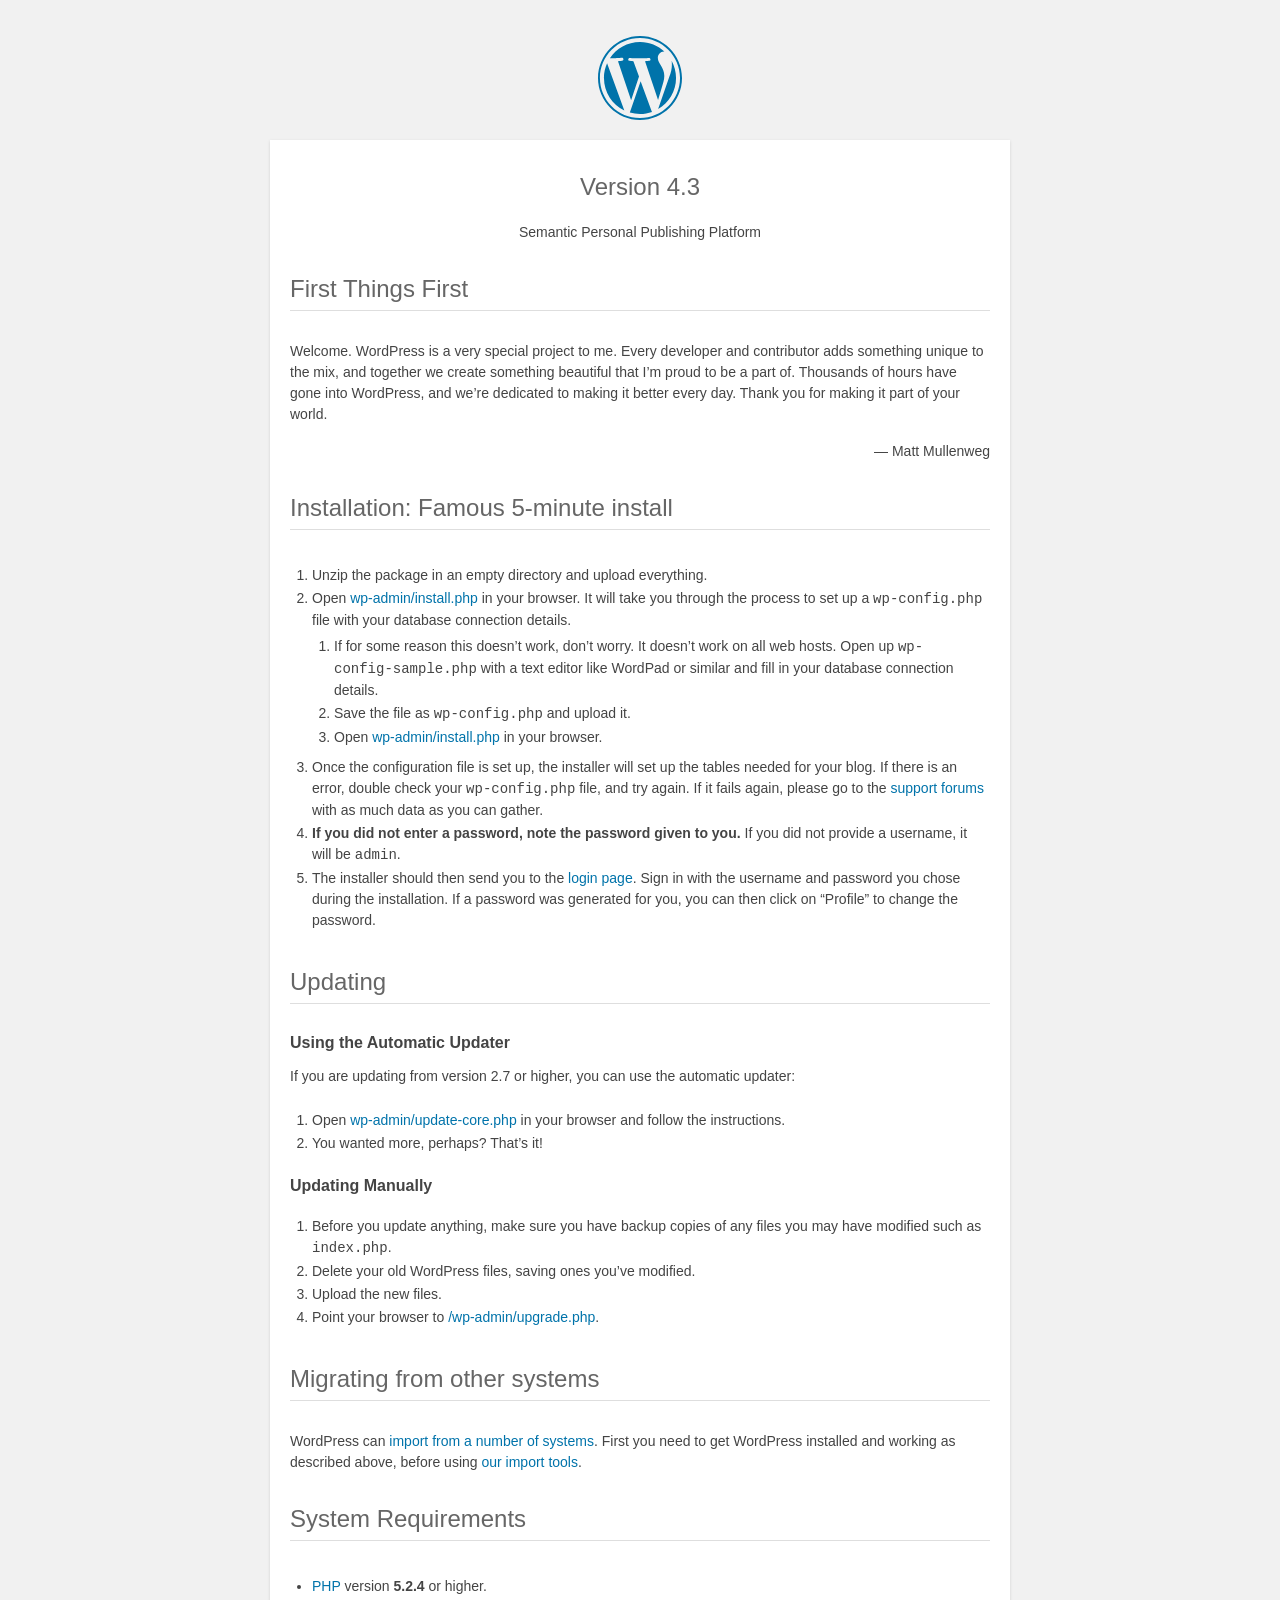
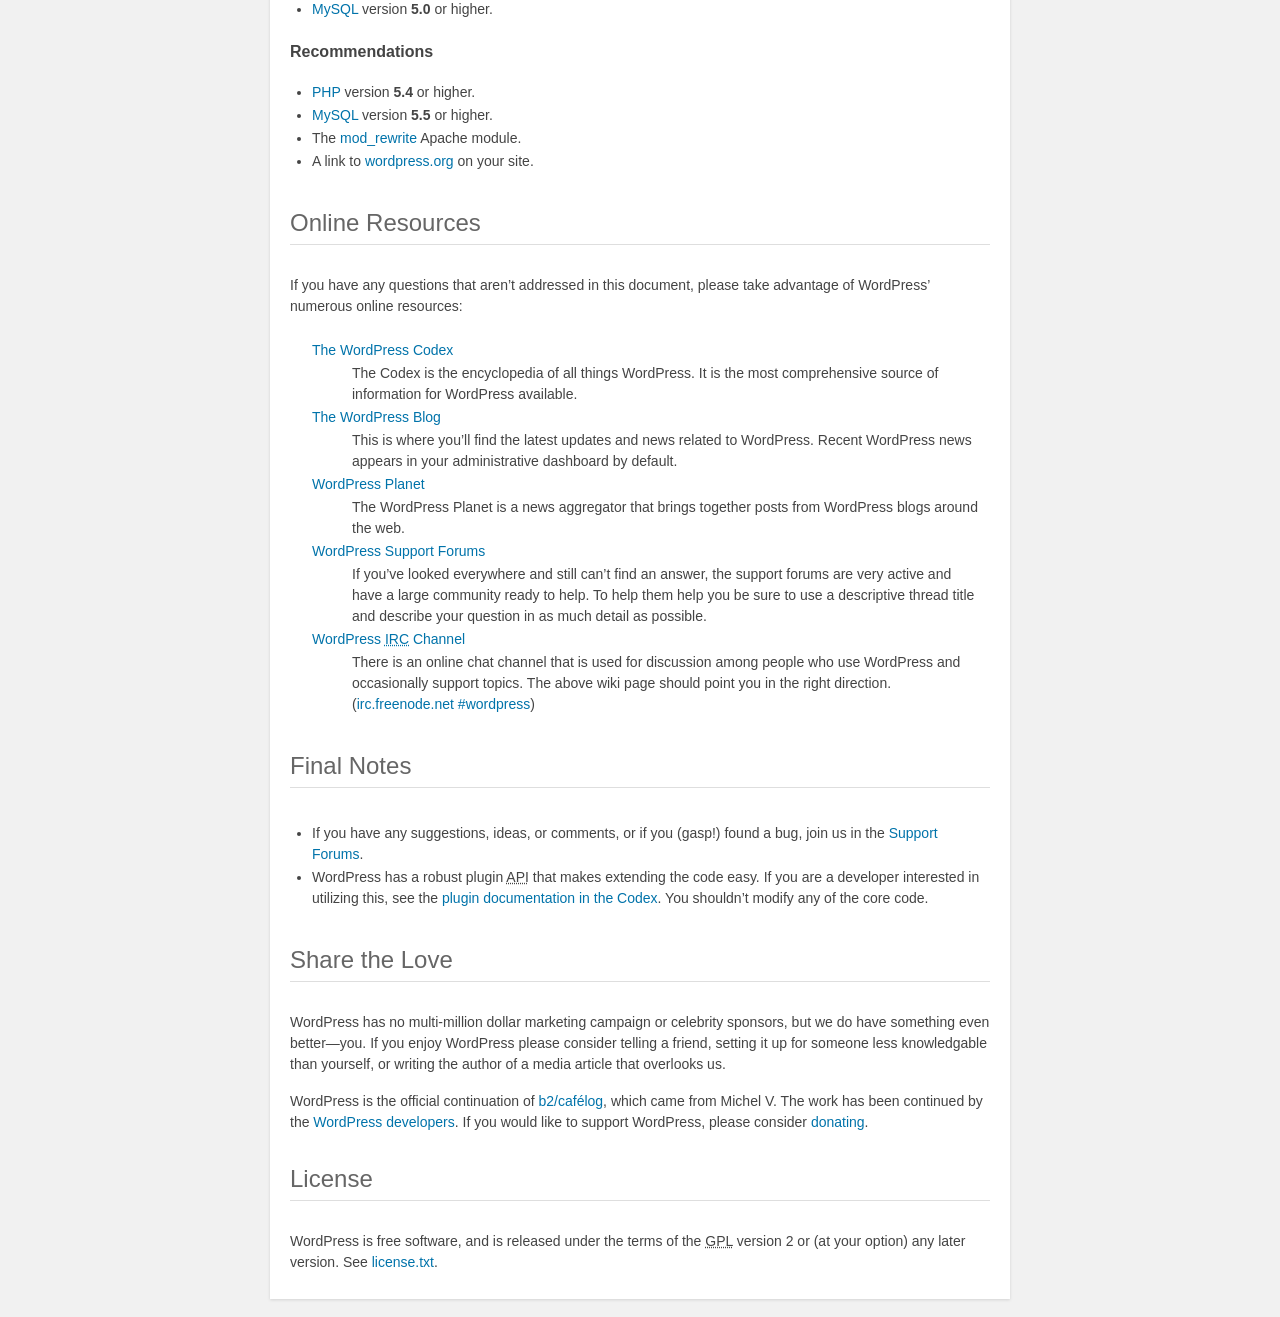
<file: readme.html>
<!DOCTYPE html>
<html>
<head>
	<meta name="viewport" content="width=device-width" />
	<meta http-equiv="Content-Type" content="text/html; charset=utf-8" />
	<title>WordPress &#8250; ReadMe</title>
	<link rel="stylesheet" href="wp-admin/css/install.css?ver=20100228" type="text/css" />
</head>
<body>
<h1 id="logo">
	<a href="https://wordpress.org/"><img alt="WordPress" src="wp-admin/images/wordpress-logo.png" /></a>
	<br /> Version 4.3
</h1>
<p style="text-align: center">Semantic Personal Publishing Platform</p>

<h1>First Things First</h1>
<p>Welcome. WordPress is a very special project to me. Every developer and contributor adds something unique to the mix, and together we create something beautiful that I&#8217;m proud to be a part of. Thousands of hours have gone into WordPress, and we&#8217;re dedicated to making it better every day. Thank you for making it part of your world.</p>
<p style="text-align: right">&#8212; Matt Mullenweg</p>

<h1>Installation: Famous 5-minute install</h1>
<ol>
	<li>Unzip the package in an empty directory and upload everything.</li>
	<li>Open <span class="file"><a href="wp-admin/install.php">wp-admin/install.php</a></span> in your browser. It will take you through the process to set up a <code>wp-config.php</code> file with your database connection details.
		<ol>
			<li>If for some reason this doesn&#8217;t work, don&#8217;t worry. It doesn&#8217;t work on all web hosts. Open up <code>wp-config-sample.php</code> with a text editor like WordPad or similar and fill in your database connection details.</li>
			<li>Save the file as <code>wp-config.php</code> and upload it.</li>
			<li>Open <span class="file"><a href="wp-admin/install.php">wp-admin/install.php</a></span> in your browser.</li>
		</ol>
	</li>
	<li>Once the configuration file is set up, the installer will set up the tables needed for your blog. If there is an error, double check your <code>wp-config.php</code> file, and try again. If it fails again, please go to the <a href="https://wordpress.org/support/" title="WordPress support">support forums</a> with as much data as you can gather.</li>
	<li><strong>If you did not enter a password, note the password given to you.</strong> If you did not provide a username, it will be <code>admin</code>.</li>
	<li>The installer should then send you to the <a href="wp-login.php">login page</a>. Sign in with the username and password you chose during the installation. If a password was generated for you, you can then click on &#8220;Profile&#8221; to change the password.</li>
</ol>

<h1>Updating</h1>
<h2>Using the Automatic Updater</h2>
<p>If you are updating from version 2.7 or higher, you can use the automatic updater:</p>
<ol>
	<li>Open <span class="file"><a href="wp-admin/update-core.php">wp-admin/update-core.php</a></span> in your browser and follow the instructions.</li>
	<li>You wanted more, perhaps? That&#8217;s it!</li>
</ol>

<h2>Updating Manually</h2>
<ol>
	<li>Before you update anything, make sure you have backup copies of any files you may have modified such as <code>index.php</code>.</li>
	<li>Delete your old WordPress files, saving ones you&#8217;ve modified.</li>
	<li>Upload the new files.</li>
	<li>Point your browser to <span class="file"><a href="wp-admin/upgrade.php">/wp-admin/upgrade.php</a>.</span></li>
</ol>

<h1>Migrating from other systems</h1>
<p>WordPress can <a href="https://codex.wordpress.org/Importing_Content">import from a number of systems</a>. First you need to get WordPress installed and working as described above, before using <a href="wp-admin/import.php" title="Import to WordPress">our import tools</a>.</p>

<h1>System Requirements</h1>
<ul>
	<li><a href="http://php.net/">PHP</a> version <strong>5.2.4</strong> or higher.</li>
	<li><a href="http://www.mysql.com/">MySQL</a> version <strong>5.0</strong> or higher.</li>
</ul>

<h2>Recommendations</h2>
<ul>
	<li><a href="http://php.net/">PHP</a> version <strong>5.4</strong> or higher.</li>
	<li><a href="http://www.mysql.com/">MySQL</a> version <strong>5.5</strong> or higher.</li>
	<li>The <a href="http://httpd.apache.org/docs/2.2/mod/mod_rewrite.html">mod_rewrite</a> Apache module.</li>
	<li>A link to <a href="https://wordpress.org/">wordpress.org</a> on your site.</li>
</ul>

<h1>Online Resources</h1>
<p>If you have any questions that aren&#8217;t addressed in this document, please take advantage of WordPress&#8217; numerous online resources:</p>
<dl>
	<dt><a href="https://codex.wordpress.org/">The WordPress Codex</a></dt>
		<dd>The Codex is the encyclopedia of all things WordPress. It is the most comprehensive source of information for WordPress available.</dd>
	<dt><a href="https://wordpress.org/news/">The WordPress Blog</a></dt>
		<dd>This is where you&#8217;ll find the latest updates and news related to WordPress. Recent WordPress news appears in your administrative dashboard by default.</dd>
	<dt><a href="https://planet.wordpress.org/">WordPress Planet</a></dt>
		<dd>The WordPress Planet is a news aggregator that brings together posts from WordPress blogs around the web.</dd>
	<dt><a href="https://wordpress.org/support/">WordPress Support Forums</a></dt>
		<dd>If you&#8217;ve looked everywhere and still can&#8217;t find an answer, the support forums are very active and have a large community ready to help. To help them help you be sure to use a descriptive thread title and describe your question in as much detail as possible.</dd>
	<dt><a href="https://codex.wordpress.org/IRC">WordPress <abbr title="Internet Relay Chat">IRC</abbr> Channel</a></dt>
		<dd>There is an online chat channel that is used for discussion among people who use WordPress and occasionally support topics. The above wiki page should point you in the right direction. (<a href="irc://irc.freenode.net/wordpress">irc.freenode.net #wordpress</a>)</dd>
</dl>

<h1>Final Notes</h1>
<ul>
	<li>If you have any suggestions, ideas, or comments, or if you (gasp!) found a bug, join us in the <a href="https://wordpress.org/support/">Support Forums</a>.</li>
	<li>WordPress has a robust plugin <abbr title="application programming interface">API</abbr> that makes extending the code easy. If you are a developer interested in utilizing this, see the <a href="https://codex.wordpress.org/Plugin_API" title="WordPress plugin API">plugin documentation in the Codex</a>. You shouldn&#8217;t modify any of the core code.</li>
</ul>

<h1>Share the Love</h1>
<p>WordPress has no multi-million dollar marketing campaign or celebrity sponsors, but we do have something even better&#8212;you. If you enjoy WordPress please consider telling a friend, setting it up for someone less knowledgable than yourself, or writing the author of a media article that overlooks us.</p>

<p>WordPress is the official continuation of <a href="http://cafelog.com/">b2/caf&#233;log</a>, which came from Michel V. The work has been continued by the <a href="https://wordpress.org/about/">WordPress developers</a>. If you would like to support WordPress, please consider <a href="https://wordpress.org/donate/" title="Donate to WordPress">donating</a>.</p>

<h1>License</h1>
<p>WordPress is free software, and is released under the terms of the <abbr title="GNU General Public License">GPL</abbr> version 2 or (at your option) any later version. See <a href="license.txt">license.txt</a>.</p>

</body>
</html>
</file>
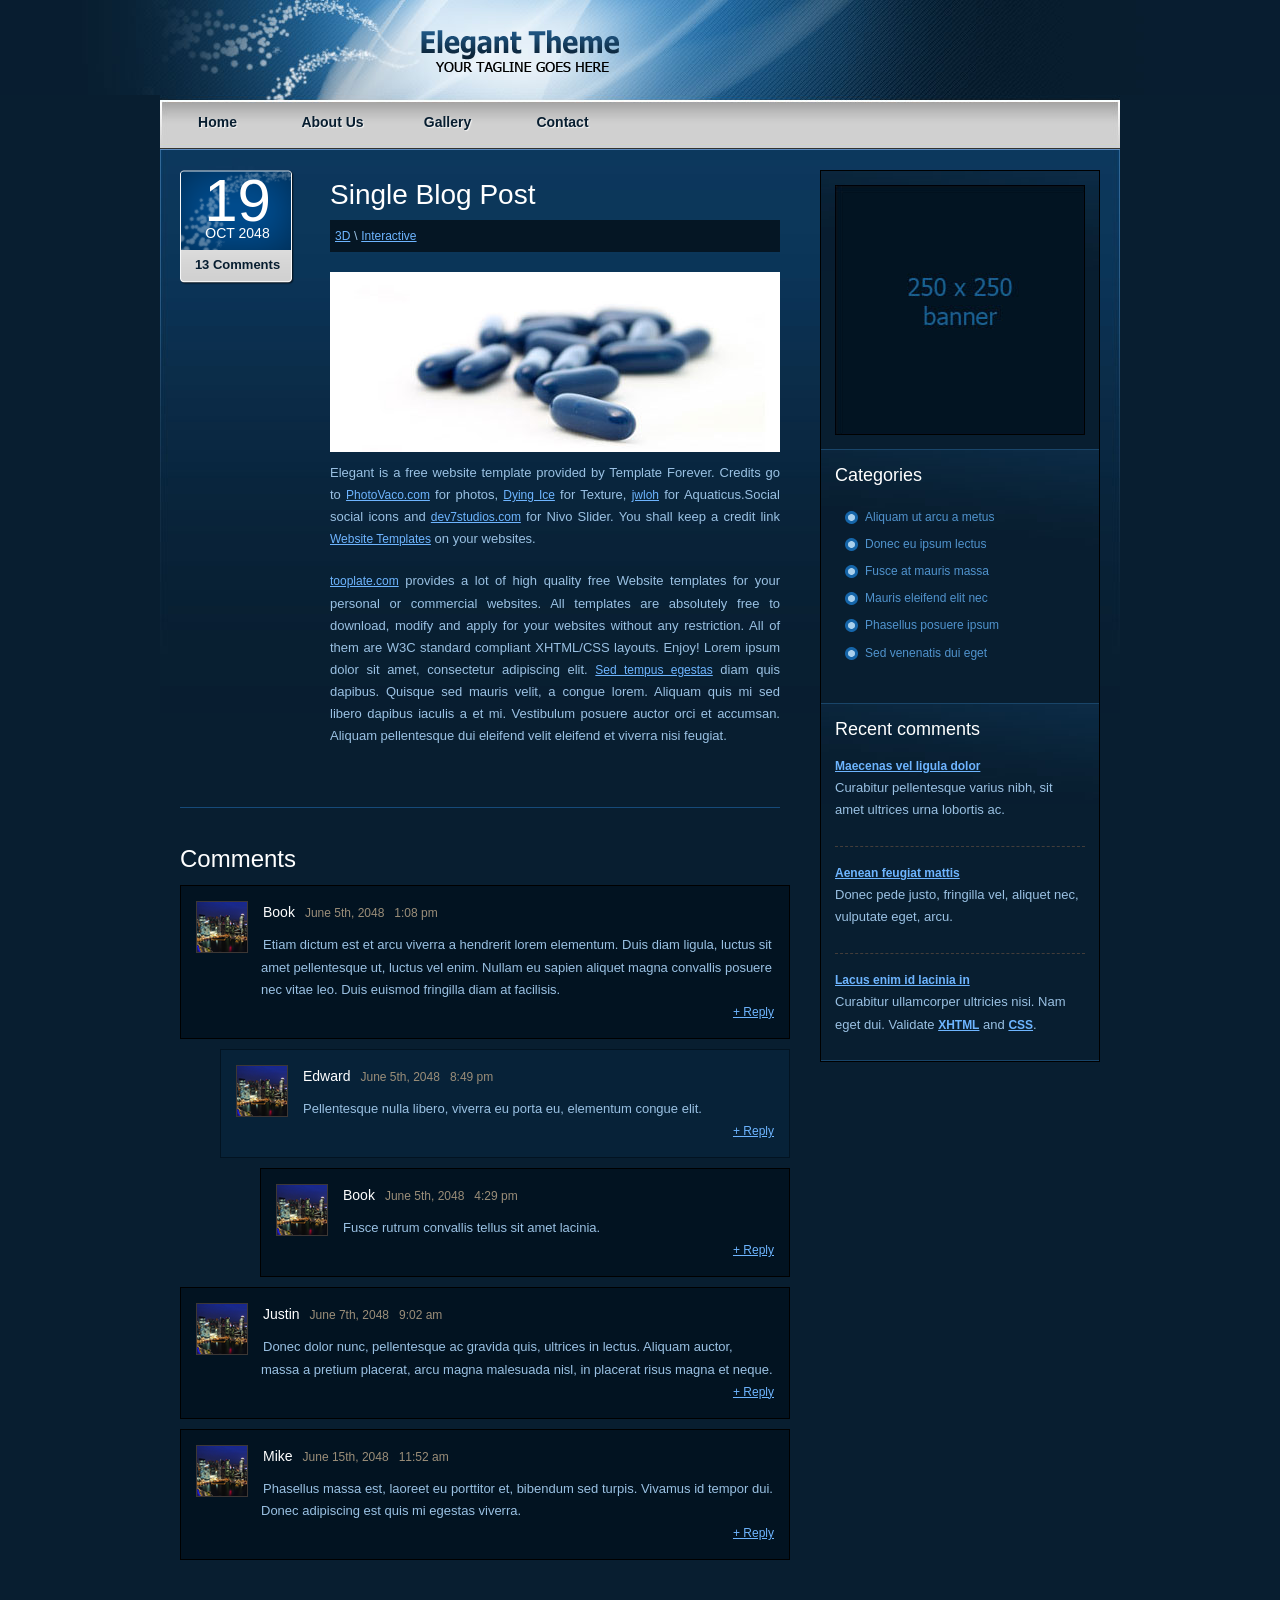
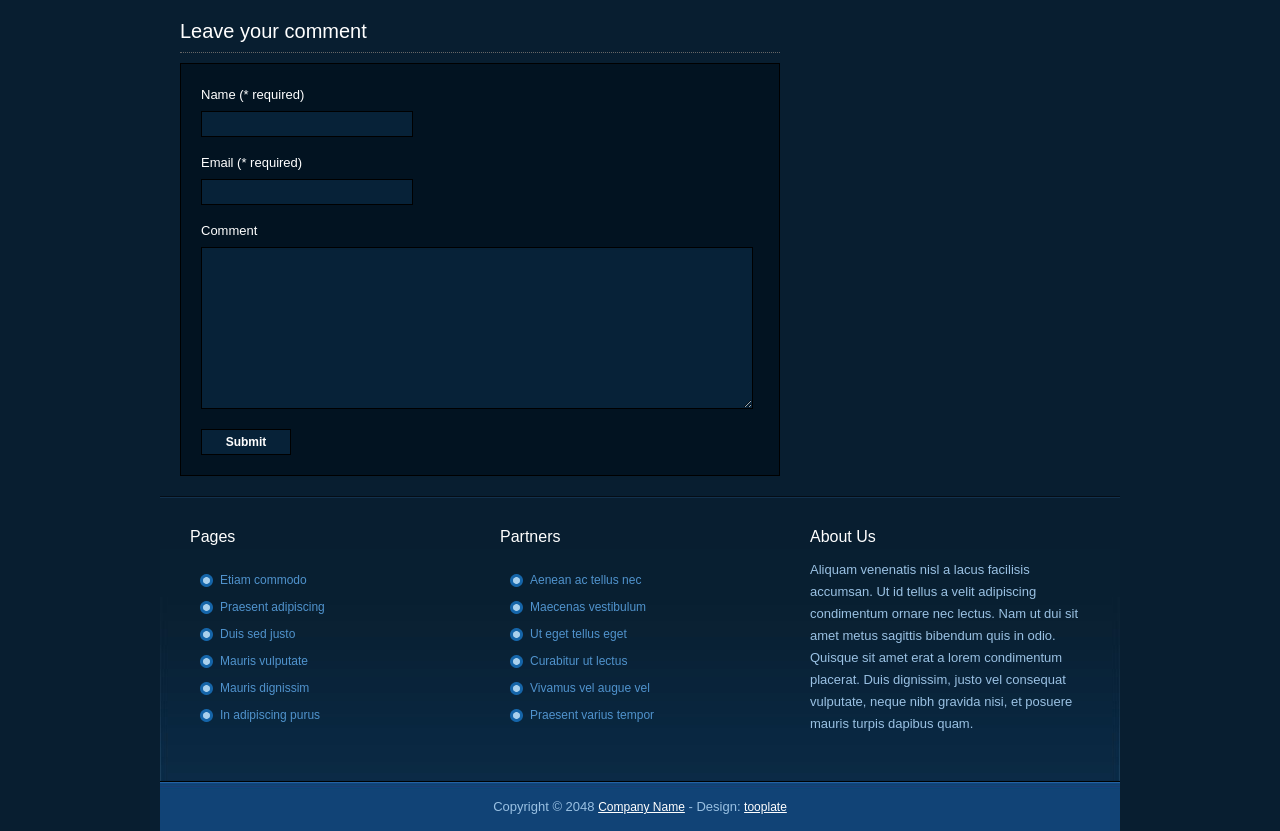
<file: wp-content/themes/elegant/blog_post.html>
<!DOCTYPE html PUBLIC "-//W3C//DTD XHTML 1.0 Transitional//EN" "http://www.w3.org/TR/xhtml1/DTD/xhtml1-transitional.dtd">
<html xmlns="http://www.w3.org/1999/xhtml">
<head>
<meta http-equiv="Content-Type" content="text/html; charset=utf-8" />
<title>Elegant Theme - Blog Post Page</title>
<meta name="keywords" content="" />
<meta name="description" content="" />
<!--
Template 2030 Elegant
http://www.tooplate.com/view/2030-elegant
-->
<link href="tooplate_style.css" rel="stylesheet" type="text/css" />

</head>
<body>

<div id="tooplate_wrapper">
	<div id="tooplate_header">
        <div id="site_title"><h1><a href="#">Elegant Template</a></h1></div>
    </div> <!-- end of forever header -->
    
    <div id="tooplate_menu">
        <ul>
            <li><a href="index.html">Home</a></li>
            <li><a href="about.html">About Us</a></li>
            <li><a href="gallery.html">Gallery</a></li>
            <li><a href="contact.html" class="last">Contact</a></li>
        </ul>    	
    </div> <!-- end of tooplate_menu -->
    
    <div id="tooplate_main">
        <div id="tooplate_content">

                <div class="post_box">
                	<div class="date_box">
                    	<div class="date">19<span>OCT 2048</span></div>
                        <div class="post_comment">13 Comments</div>
                    </div>
					
                    <div class="post_box_right">
                        <h2>Single Blog Post</h2>
                        <div class="post_meta"><a href="#">3D</a> \ <a href="#">Interactive</a></div>
                		<img src="images/tooplate_image_01.jpg" alt="Image 01" />
                        <p>Elegant is a free website template provided by Template Forever. Credits go to <a href="http://www.photovaco.com/" target="_blank">PhotoVaco.com</a> for photos, <a href="http://www.brusheezy.com/textures/2433-Dying-Ice" target="_blank">Dying Ice</a> for Texture, <a href="http://jwloh.deviantart.com/art/Aquaticus-Social-91014249" target="_blank">jwloh</a> for Aquaticus.Social social icons and <a href="http://nivo.dev7studios.com/" target="_blank">dev7studios.com</a> for Nivo Slider. You shall keep a credit link <a href="http://www.tooplate.com" target="_parent">Website Templates</a> on your websites.
                        </p>
                         <p><a href="http://www.tooplate.com" target="_parent">tooplate.com</a> provides a lot of high quality free Website templates for your personal or commercial websites. All templates are absolutely free to download, modify and apply for your websites without any restriction. All of them are W3C standard compliant XHTML/CSS layouts. Enjoy! Lorem ipsum dolor sit amet, consectetur adipiscing elit. <a href="#">Sed tempus egestas</a> diam quis dapibus. Quisque sed mauris velit, a congue lorem. Aliquam quis mi sed libero dapibus iaculis a et mi. Vestibulum posuere auctor orci et accumsan. Aliquam pellentesque dui eleifend velit eleifend et viverra nisi feugiat.</p>
					</div>
					
                    <div class="cleaner"></div>
                </div>
                <h3>Comments</h3>

			<div id="comment_section">
                	<ol class="comments first_level">
                        <li>
                            <div class="comment_box commentbox1">
                                    
                                <div class="gravatar">
                                    <img src="images/avator.png" alt="author" />
                                </div>
                                
                                <div class="comment_text">
                                    <div class="comment_author">Book<span class="date">June 5th, 2048</span><span class="time">1:08 pm</span></div>
                                    <p>Etiam dictum est et arcu viverra a hendrerit lorem elementum. Duis diam ligula, luctus sit amet pellentesque ut, luctus vel enim. Nullam eu sapien aliquet magna convallis posuere nec vitae leo. Duis euismod fringilla diam at facilisis.</p>
                                    <div class="btn_more float_r"><a href="#"><span>+</span> Reply</a></div>
                                </div>
                                <div class="cleaner"></div>
                            </div>  
                        </li>
                        
                        <li>
                            	<ol class="comments">
                                    <li>
                                        <div class="comment_box commentbox2">
                                        
                                        <div class="gravatar">
                                        <img src="images/avator.png" alt="author" />
                                        </div>
                                        <div class="comment_text">
                                        <div class="comment_author">Edward<span class="date">June 5th, 2048</span><span class="time">8:49 pm</span></div>
                                        <p>Pellentesque nulla libero, viverra eu porta eu, elementum congue elit. </p>
                                       	<div class="btn_more float_r"><a href="#"><span>+</span> Reply</a></div>
                                        </div>
                                        
                                        <div class="cleaner"></div>
                                        </div> 
                                    </li>
                                    
                                    <li>
                                        <ol class="comments">
                                            <li>
                                                <div class="comment_box commentbox1">
                                                
                                                    <div class="gravatar">
                                                        <img src="images/avator.png" alt="author" />
                                                    </div>
                                                    <div class="comment_text">
                                                        <div class="comment_author">Book<span class="date">June 5th, 2048</span><span class="time">4:29 pm</span></div>
                                                        <p>Fusce rutrum convallis tellus sit amet lacinia.</p>
                                                        <div class="btn_more float_r"><a href="#"><span>+</span> Reply</a></div>
                                                    </div>
                                                    
                                                    <div class="cleaner"></div>
                                                </div> 
                                            </li>
                                        </ol>
                        			</li>
                                </ol>
						</li>
                        
                        <li>
                            <div class="comment_box commentbox1">
                                     
                                <div class="gravatar">
                                    <img src="images/avator.png" alt="author" />
                                </div>
                                <div class="comment_text">
                                    <div class="comment_author">Justin<span class="date">June 7th, 2048</span><span class="time">9:02 am</span></div>
                                    <p>Donec dolor nunc, pellentesque ac gravida quis, ultrices in lectus. Aliquam auctor, massa a pretium placerat, arcu magna malesuada nisl, in placerat risus magna et neque. </p>
                                    <div class="btn_more float_r"><a href="#"><span>+</span> Reply</a></div>
                                </div>
                                
                                <div class="cleaner"></div>
                            </div>   
                        </li>
                        
                        <li>
                            <div class="comment_box commentbox1">
                                    
                                <div class="gravatar">
                                    <img src="images/avator.png" alt="author" />
                                </div>
                                <div class="comment_text">
                                    <div class="comment_author">Mike<span class="date">June 15th, 2048</span><span class="time">11:52 am</span></div>
                                    <p>Phasellus massa est, laoreet eu porttitor et, bibendum sed turpis. Vivamus id tempor dui. Donec adipiscing est quis mi egestas viverra.</p>
                                    <div class="btn_more float_r"><a href="#"><span>+</span> Reply</a></div>
                                </div>
                                
                                <div class="cleaner"></div>
                            </div>  
                        </li>
						
                    </ol>
                </div> <!-- end of comment -->
                
                <div id="comment_form">
                    <h3>Leave your comment</h3>
                    
                    <form action="#" method="get"> 
                    
                        <div class="form_row"> 
                            <label>Name (* required)</label><br /> 
                            <input type="text" name="name" /> 
                        </div> 
                        
                        <div class="form_row"> 
                            <label>Email  (* required)</label><br /> 
                            <input type="text" name="name" /> 
                        </div> 
                        
                        <div class="form_row"> 
                            <label>Comment</label><br /> 
                            <textarea  name="comment" rows="" cols=""></textarea> 
                        </div> 
 
                        <input type="submit" name="Submit" value="Submit" class="submit_btn" /> 
                    </form> 
                    
                </div>
                
            <div class="cleaner"></div>
        </div>
        
        <div id="tooplate_sidebar">
        	<div class="sidbar_box">
		    	<a href="#"><img src="images/tooplate_250x250_ad.jpg" alt="250x250 ad" /></a>
			</div>
			
            <div class="sidbar_box">
		        <h4>Categories</h4>
                <ul class="tooplate_list">
                    <li><a href="index.html">Aliquam ut arcu a metus</a></li>
                    <li><a href="index.html">Donec eu ipsum lectus</a></li>
                    <li><a href="index.html">Fusce at mauris massa</a></li>
                    <li><a href="index.html">Mauris eleifend elit nec</a></li>
                    <li><a href="index.html">Phasellus posuere ipsum</a></li>
                    <li><a href="index.html">Sed venenatis dui eget</a></li>
                </ul>
			</div>
			
            <div class="sidbar_box">
		        <h4>Recent comments</h4>
                <div class="recent_comment_box">
                    <a href="#">Maecenas vel ligula dolor</a>
                    <p>Curabitur pellentesque varius nibh, sit amet ultrices urna lobortis ac.</p>
                </div>
                
                <div class="recent_comment_box">
                    <a href="#">Aenean feugiat mattis </a>
                    <p>Donec pede justo, fringilla vel, aliquet nec, vulputate eget, arcu.</p>
                </div>
                
                <div class="recent_comment_box last_recent_comment_box">
                    <a href="#"> Lacus enim id lacinia in</a>
                    <p>Curabitur ullamcorper ultricies nisi.  Nam eget dui. Validate <a href="http://validator.w3.org/check?uri=referer" rel="nofollow"><strong>XHTML</strong></a> and <a href="http://jigsaw.w3.org/css-validator/check/referer" rel="nofollow"><strong>CSS</strong></a>.</p>
                </div>	
			</div>
			
            <div class="cleaner"></div>
        </div>
        
        <div class="cleaner"></div>
	</div> <!-- end of main -->
    
    <div id="tooplate_footer_wrapper">
        <div id="tooplate_footer">
            
            <div class="col_w280">
                <h5>Pages</h5>
                <ul class="tooplate_list">
                    <li><a href="index.html">Etiam commodo</a></li>
                    <li><a href="index.html">Praesent adipiscing</a></li>
                    <li><a href="index.html">Duis sed justo</a></li>
                    <li><a href="index.html">Mauris vulputate</a></li>
                    <li><a href="index.html">Mauris dignissim</a></li>
                    <li><a href="index.html">In adipiscing purus</a></li>
                </ul>
            </div>
            
            <div class="col_w280">
                <h5>Partners</h5>
                <ul class="tooplate_list">
                    <li><a href="index.html">Aenean ac tellus nec</a></li>
                    <li><a href="index.html">Maecenas vestibulum</a></li>
                    <li><a href="index.html">Ut eget tellus eget</a></li>
                    <li><a href="index.html">Curabitur ut lectus</a></li>
                    <li><a href="index.html">Vivamus vel augue vel</a></li>
                    <li><a href="index.html">Praesent varius tempor</a></li>
                </ul>
            </div>
            
            <div class="col_w280 last_col">
                <h5>About Us</h5>
                <p>Aliquam venenatis nisl a lacus facilisis accumsan. Ut id tellus a velit adipiscing condimentum ornare nec lectus. Nam ut dui sit amet metus sagittis bibendum quis in odio. Quisque sit amet erat a lorem condimentum placerat. Duis dignissim, justo vel consequat vulputate, neque nibh gravida nisi, et posuere mauris turpis dapibus quam.</p>
            </div>
        
            <div class="cleaner"></div>
        </div>
        
        <div id="tooplate_copyright">
		
            Copyright © 2048 <a href="#">Company Name</a> - Design: <a href="http://www.tooplate.com">tooplate</a>
			
        </div>
	</div>
</div> <!-- end of wrapper -->

</body>
</html>
</file>
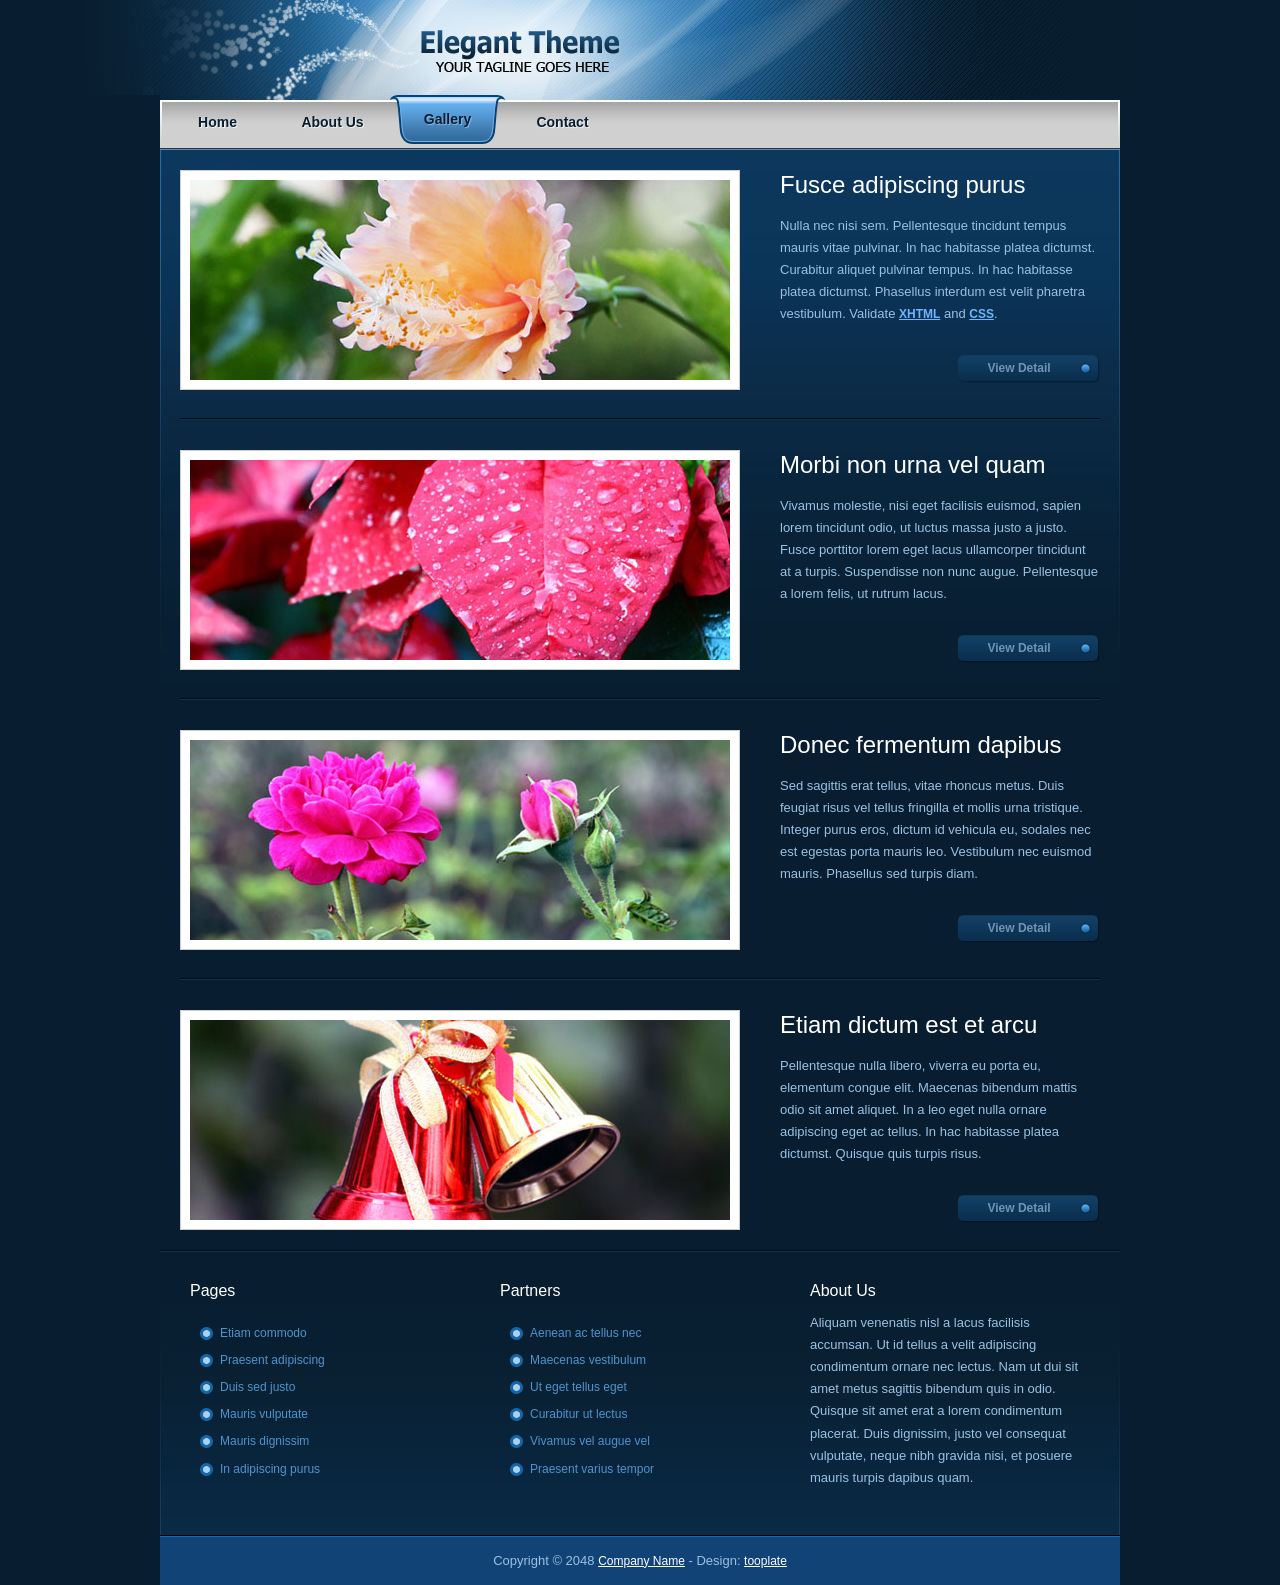
<file: wp-content/themes/elegant/gallery.html>
<!DOCTYPE html PUBLIC "-//W3C//DTD XHTML 1.0 Transitional//EN" "http://www.w3.org/TR/xhtml1/DTD/xhtml1-transitional.dtd">
<html xmlns="http://www.w3.org/1999/xhtml">
<head>
<meta http-equiv="Content-Type" content="text/html; charset=utf-8" />
<title>Elegant Theme - Gallery Page</title>
<meta name="keywords" content="" />
<meta name="description" content="" />
<!--
Template 2030 Elegant
http://www.tooplate.com/view/2030-elegant
-->
<link href="tooplate_style.css" rel="stylesheet" type="text/css" />

<link rel="stylesheet" type="text/css" href="css/jquery.lightbox-0.5.css" />    
    
<!-- Arquivos utilizados pelo jQuery lightBox plugin -->
<script type="text/javascript" src="js/jquery.js"></script>
<script type="text/javascript" src="js/jquery.lightbox-0.5.js"></script>
<link rel="stylesheet" type="text/css" href="css/jquery.lightbox-0.5.css" media="screen" />
<!-- / fim dos arquivos utilizados pelo jQuery lightBox plugin -->

<!-- Ativando o jQuery lightBox plugin -->
<script type="text/javascript">
$(function() {
    $('.lightbox').lightBox();
});
</script>

</head>
<body>

<div id="tooplate_wrapper">
	<div id="tooplate_header">
        <div id="site_title"><h1><a href="#">Elegant Template</a></h1></div>
    </div> <!-- end of forever header -->
    
    <div id="tooplate_menu">
        <ul>
            <li><a href="index.html">Home</a></li>
            <li><a href="about.html">About Us</a></li>
            <li><a href="gallery.html" class="current">Gallery</a></li>
            <li><a href="contact.html">Contact</a></li>
        </ul>    	
    </div> <!-- end of tooplate_menu -->
    
    <div id="tooplate_main">
                                
           	<div id="gallery">
                <div class="gallery_box">
                    <a class="lightbox" href="images/gallery/image_01_l.jpg" title="Nam eget augue orci, quis vehicula libero.">
                    <img src="images/gallery/image_01_s.jpg" alt="Image 01" />
                    </a>
                    <h3>Fusce adipiscing purus</h3>
                    <p>Nulla nec nisi sem. Pellentesque tincidunt tempus mauris vitae pulvinar. In hac habitasse platea dictumst. Curabitur aliquet pulvinar tempus. In hac habitasse platea dictumst. Phasellus interdum est  velit pharetra vestibulum. Validate <a href="http://validator.w3.org/check?uri=referer" rel="nofollow"><strong>XHTML</strong></a> and <a href="http://jigsaw.w3.org/css-validator/check/referer" rel="nofollow"><strong>CSS</strong></a>.</p>
                    <a href="#" class="more float_r">View Detail</a>
                    <div class="cleaner"></div>
                </div>
				
                <div class="gallery_box">
                  <a class="lightbox" href="images/gallery/image_04_l.jpg" title="Sed rutrum mauris eget magna ullamcorper hendrerit."><img src="images/gallery/image_04_s.jpg" alt="Image 02" /></a>
                  <h3>Morbi non urna vel quam</h3>
                    <p>Vivamus molestie, nisi eget facilisis euismod, sapien lorem tincidunt odio, ut luctus massa justo a justo. Fusce porttitor lorem eget lacus ullamcorper tincidunt at a turpis. Suspendisse non nunc augue. Pellentesque a lorem felis, ut rutrum lacus.</p>
                    <a href="#" class="more float_r">View Detail</a>
                    <div class="cleaner"></div>
             	</div>
				
              	<div class="gallery_box">
                    <a class="lightbox" href="images/gallery/image_03_l.jpg" title="Morbi ullamcorper odio eget lectus dapibus pretium."><img src="images/gallery/image_03_s.jpg" alt="Image 03" />
                  </a>
                    <h3>Donec fermentum dapibus</h3>
                    <p>Sed sagittis erat tellus, vitae rhoncus metus. Duis feugiat risus vel tellus fringilla et mollis urna tristique. Integer purus eros, dictum id vehicula eu, sodales nec est egestas porta mauris leo. Vestibulum nec euismod mauris. Phasellus sed turpis diam.</p>
                     <a href="#" class="more float_r">View Detail</a>
                    <div class="cleaner"></div>
             	</div>
				
              	<div class="gallery_box last_box">
                    <a class="lightbox" href="images/gallery/image_02_l.jpg" title="Integer sit amet odio ante, non euismod nibh."><img src="images/gallery/image_02_s.jpg" alt="Image 04" />
                	</a>
                    <h3>Etiam dictum est et arcu</h3>
                    <p> Pellentesque nulla libero, viverra eu porta eu, elementum congue elit. Maecenas bibendum mattis odio sit amet aliquet.  In a leo eget nulla ornare adipiscing eget ac tellus. In hac habitasse platea dictumst. Quisque quis turpis risus.</p>
                     <a href="#" class="more float_r">View Detail</a>
                    <div class="cleaner"></div>
             	</div>
				
                <div class="cleaner"></div>
      		</div>
        
        <div class="cleaner"></div>
	</div> <!-- end of main -->
    
    <div id="tooplate_footer_wrapper">
        <div id="tooplate_footer">
            
            <div class="col_w280">
                <h5>Pages</h5>
                <ul class="tooplate_list">
                    <li><a href="index.html">Etiam commodo</a></li>
                    <li><a href="index.html">Praesent adipiscing</a></li>
                    <li><a href="index.html">Duis sed justo</a></li>
                    <li><a href="index.html">Mauris vulputate</a></li>
                    <li><a href="index.html">Mauris dignissim</a></li>
                    <li><a href="index.html">In adipiscing purus</a></li>
                </ul>
            </div>
            
            <div class="col_w280">
                <h5>Partners</h5>
                <ul class="tooplate_list">
                    <li><a href="index.html">Aenean ac tellus nec</a></li>
                    <li><a href="index.html">Maecenas vestibulum</a></li>
                    <li><a href="index.html">Ut eget tellus eget</a></li>
                    <li><a href="index.html">Curabitur ut lectus</a></li>
                    <li><a href="index.html">Vivamus vel augue vel</a></li>
                    <li><a href="index.html">Praesent varius tempor</a></li>
                </ul>
            </div>
            
            <div class="col_w280 last_col">
                <h5>About Us</h5>
                <p>Aliquam venenatis nisl a lacus facilisis accumsan. Ut id tellus a velit adipiscing condimentum ornare nec lectus. Nam ut dui sit amet metus sagittis bibendum quis in odio. Quisque sit amet erat a lorem condimentum placerat. Duis dignissim, justo vel consequat vulputate, neque nibh gravida nisi, et posuere mauris turpis dapibus quam.</p>
            </div>
        
            <div class="cleaner"></div>
        </div>
        
        <div id="tooplate_copyright">
		
            Copyright © 2048 <a href="#">Company Name</a> - Design: <a href="http://www.tooplate.com">tooplate</a>
			
        </div>
	</div>
</div> <!-- end of wrapper -->

</body>
</html>
</file>
<file: wp-admin/css/install.css>
html {
	background: #f1f1f1;
	margin: 0 20px;
}

body {
	background: #fff;
	color: #444;
	font-family: "Open Sans", sans-serif;
	margin: 140px auto 25px;
	padding: 20px 20px 10px 20px;
	max-width: 700px;
	-webkit-font-smoothing: subpixel-antialiased;
	-webkit-box-shadow: 0 1px 3px rgba(0,0,0,0.13);
	box-shadow: 0 1px 3px rgba(0,0,0,0.13);
}

a {
	color: #0073aa;
	text-decoration: none;
}

a:hover {
	color: #00a0d2;
}

h1 {
	border-bottom: 1px solid #dedede;
	clear: both;
	color: #666;
	font-size: 24px;
	margin: 30px 0;
	padding: 0;
	padding-bottom: 7px;
	font-weight: normal;
}

h2 {
	font-size: 16px;
}

p, li, dd, dt {
	padding-bottom: 2px;
	font-size: 14px;
	line-height: 1.5;
}

code, .code {
	font-family: Consolas, Monaco, monospace;
}

ul, ol, dl {
	padding: 5px 5px 5px 22px;
}

a img {
	border:0
}
abbr {
	border: 0;
	font-variant: normal;
}

label {
	cursor: pointer;
}

#logo {
	margin: 6px 0 14px 0;
	border-bottom: none;
	text-align:center
}
#logo a {
	background-image: url(../images/w-logo-blue.png?ver=20131202);
	background-image: none, url(../images/wordpress-logo.svg?ver=20131107);
	-webkit-background-size: 84px;
	background-size: 84px;
	background-position: center top;
	background-repeat: no-repeat;
	color: #999;
	height: 84px;
	font-size: 20px;
	font-weight: normal;
	line-height: 1.3em;
	margin: -130px auto 25px;
	padding: 0;
	text-decoration: none;
	width: 84px;
	text-indent: -9999px;
	outline: none;
	overflow: hidden;
	display: block;
}
.step {
	margin: 20px 0 15px;
}
.step, th {
	text-align: left;
	padding: 0;
}
.language-chooser.wp-core-ui .step .button.button-large {
	height: 36px;
	vertical-align: middle;
	font-size: 14px;
}
textarea {
	border: 1px solid #dfdfdf;
	font-family: "Open Sans", sans-serif;
	width: 100%;
	-webkit-box-sizing: border-box;
	-moz-box-sizing: border-box;
	box-sizing: border-box;
}

.form-table {
	border-collapse: collapse;
	margin-top: 1em;
	width: 100%;
}

.form-table td {
	margin-bottom: 9px;
	padding: 10px 20px 10px 0;
	font-size: 14px;
	vertical-align: top
}

.form-table th {
	font-size: 14px;
	text-align: left;
	padding: 10px 20px 10px 0;
	width: 140px;
	vertical-align: top;
}

.form-table code {
	line-height: 18px;
	font-size: 14px;
}

.form-table p {
	margin: 4px 0 0 0;
	font-size: 11px;
}

.form-table input {
	line-height: 20px;
	font-size: 15px;
	padding: 3px 5px;
	border: 1px solid #ddd;
	-webkit-box-shadow: inset 0 1px 2px rgba(0,0,0,0.07);
	box-shadow: inset 0 1px 2px rgba(0,0,0,0.07);
}

input,
submit {
	font-family: "Open Sans", sans-serif;
}

.form-table input[type=text],
.form-table input[type=email],
.form-table input[type=url],
.form-table input[type=password] {
	width: 206px;
}

.form-table th p {
	font-weight: normal;
}

.form-table.install-success td {
	vertical-align: middle;
	padding: 16px 20px 16px 0;
}

.form-table.install-success td p {
	margin: 0;
	font-size: 14px;
}

.form-table.install-success td code {
	margin: 0;
	font-size: 18px;
}

#error-page {
	margin-top: 50px;
}

#error-page p {
	font-size: 14px;
	line-height: 18px;
	margin: 25px 0 20px;
}

#error-page code, .code {
	font-family: Consolas, Monaco, monospace;
}

.wp-hide-pw > .dashicons {
	line-height: inherit;
}

#pass-strength-result {
	background-color: #eee;
	border: 1px solid #ddd;
	color: #23282d;
	margin: -2px 5px 5px 0px;
	padding: 3px 5px;
	text-align: center;
	width: 218px;
	-webkit-box-sizing: border-box;
	-moz-box-sizing: border-box;
	box-sizing: border-box;
	opacity: 0;
}

#pass-strength-result.short {
	background-color: #f1adad;
	border-color: #e35b5b;
	opacity: 1;
}

#pass-strength-result.bad {
	background-color: #fbc5a9;
	border-color: #f78b53;
	opacity: 1;
}

#pass-strength-result.good {
	background-color: #ffe399;
	border-color: #ffc733;
	opacity: 1;
}

#pass-strength-result.strong {
	background-color: #c1e1b9;
	border-color: #83c373;
	opacity: 1;
}

#pass1.short, #pass1-text.short {
	border-color: #e35b5b;
}

#pass1.bad, #pass1-text.bad {
	border-color: #f78b53;
}

#pass1.good, #pass1-text.good {
	border-color: #ffc733;
}

#pass1.strong, #pass1-text.strong {
	border-color: #83c373;
}

.pw-weak {
	display: none;
}

.message {
	border: 1px solid #c00;
	padding: 0.5em 0.7em;
	margin: 5px 0 15px;
	background-color: #ffebe8;
}

/* rtl:ignore */
#dbname,
#uname,
#pwd,
#dbhost,
#prefix,
#user_login,
#admin_email,
#pass1,
#pass2 {
	direction: ltr;
}

#pass1-text,
.show-password #pass1 {
	display: none;
}

.show-password #pass1-text
{
	display: inline-block;
}

.form-table span.description.important {
	font-size: 12px;
}


/* localization */
body.rtl,
.rtl textarea,
.rtl input,
.rtl submit {
	font-family: Tahoma, sans-serif;
}

:lang(he-il) body.rtl,
:lang(he-il) .rtl textarea,
:lang(he-il) .rtl input,
:lang(he-il) .rtl submit {
	font-family: Arial, sans-serif;
}

@media only screen and (max-width: 799px) {
	body {
		margin-top: 115px;
	}
	#logo a {
		margin: -125px auto 30px;
	}
}

@media screen and ( max-width: 782px ) {

	.form-table {
		margin-top: 0;
	}

	.form-table th,
	.form-table td {
		display: block;
		width: auto;
		vertical-align: middle;
	}

	.form-table th {
		padding: 20px 0 0;
	}

	.form-table td {
		padding: 5px 0;
		border: 0;
		margin: 0;
	}

	textarea,
	input {
		font-size: 16px;
	}

	.form-table td input[type="text"],
	.form-table td input[type="email"],
	.form-table td input[type="url"],
	.form-table td input[type="password"],
	.form-table td select,
	.form-table td textarea,
	.form-table span.description {
		width: 100%;
		font-size: 16px;
		line-height: 1.5;
		padding: 7px 10px;
		display: block;
		max-width: none;
		-webkit-box-sizing: border-box;
		-moz-box-sizing: border-box;
		box-sizing: border-box;
	}

}

body.language-chooser {
	max-width: 300px;
}

.language-chooser select {
	padding: 8px;
	width: 100%;
	display: block;
	border: 1px solid #ddd;
	background-color: #fff;
	color: #32373c;
	font-size: 16px;
	font-family: Arial, sans-serif;
	font-weight: normal;
}

.language-chooser p {
	text-align: right;
}

.screen-reader-input,
.screen-reader-text {
	position: absolute;
	margin: -1px;
	padding: 0;
	height: 1px;
	width: 1px;
	overflow: hidden;
	clip: rect(0 0 0 0);
	border: 0;
}

.spinner {
	background: url(../images/spinner.gif) no-repeat;
	-webkit-background-size: 20px 20px;
	background-size: 20px 20px;
	visibility: hidden;
	opacity: 0.7;
	filter: alpha(opacity=70);
	width: 20px;
	height: 20px;
	margin: 2px 5px 0;
}

.step .spinner {
	display: inline-block;
	margin-top: 8px;
	margin-right: 15px;
	vertical-align: top;
}

.button-secondary.hide-if-no-js,
.hide-if-no-js {
	display: none;
}

/**
 * HiDPI Displays
 */
@media print,
  (-webkit-min-device-pixel-ratio: 1.25),
  (min-resolution: 120dpi) {

	.spinner {
		background-image: url(../images/spinner-2x.gif);
	}

}
</file>
<file: wp-content/themes/elegant/tooplate_style.css>
/*
Credit: http://www.tooplate.com
*/

body {
	margin: 0;
	padding: 0;
	color: #9ac1e3;
	font-family: Tahoma, Geneva, sans-serif;
	font-size: 13px;
	line-height: 1.7em; 
	background-color: #081e30;
	background-image: url(images/tooplate_body.jpg);
	background-repeat: no-repeat;
	background-position: top center
}

a, a:link, a:visited { 
	color: #6eb5ff; 
	font-weight: normal; 
	text-decoration: underline; 
	font-size: 12px; 
}

a:hover { 
	text-decoration: none; 
}

a.more { 
	display: block; 
	width: 122px; 
	height: 26px; 
	padding: 2px 20px 0 0; 
	font-size: 12px; 
	text-align: center; 
	text-decoration: none; 
	font-weight: bold; 
	background: url(images/continue.png) no-repeat top center; 
	color: #7095b5; 
}

a.more:hover { 
	color: #fff; 
	text-shadow: 1px 1px 1px #000; 
}

p { 
	margin: 0 0 10px 0; 
	padding: 0; 
}

img { 
	border: none; 
}

blockquote { 
	font-style: italic; 
	margin: 0 0 0 10px;
}

cite { 
	font-weight: bold; 
	color:#3d8e7d; 
}

cite span { 
	color: #3d8e7d; 
}

em { 
	color: #000; 
}

h1, h2, h3, h4, h5, h6 { color: #fff; font-weight: normal; }
h1 { font-size: 34px; margin: 0 0 20px; padding: 5px 0 }
h2 { font-size: 28px; margin: 0 0 15px; padding: 5px 0; }
h3 { font-size: 24px; margin: 0 0 15px; padding: 0; }
h4 { font-size: 18px; margin: 0 0 15px; padding: 0; }
h5 { font-size: 16px; margin: 0 0 10px; padding: 0;  }
h6 { font-size: 14px; margin: 0 0 5px; padding: 0; }

.cleaner { clear: both }
.h10 { height: 10px }
.h20 { height: 20px }
.h30 { height: 30px }
.h40 { height: 40px }
.h50 { height: 50px }
.h60 { height: 60px }

.float_l { float: left }
.float_r { float: right }

.image_wrapper { 
	display: inline-block; 
	border: 1px solid #000; 
	padding: 3px; 
	background: none; 
	margin-bottom: 5px; 
}

.image_fl { 
	float: left; 
	margin: 3px 30px 0 0; 
}

.image_fr { 
	float: right; 
	margin: 3px 0 0 30px; 
}

.tooplate_list { 
	margin: 20px 0 20px 10px; 
	padding: 0; 
	list-style: none; 
}

.tooplate_list li { 
	color:#5093cd; 
	margin: 0; 
	padding: 0 0 5px 20px; 
	background: url(images/tooplate_list.png) no-repeat scroll 0 5px;  
}

.tooplate_list li a { 
	color: #5093cd; 
	font-weight: normal; 
	font-size: 12px; 
	text-decoration: none; 
}
	
.tooplate_list li a:hover {
 	color: #fff; 
}

#tooplate_wrapper { 
	margin: 0 auto; 
	width: 960px; 
	padding: 0 10px;  
}

#tooplate_header { 
	width: 960px; 
	height: 95px; 
	background: url(images/tooplate_header.jpg) top center no-repeat; 
}

#site_title { 
	float: left; 
	display: block; 
}

#site_title h1 { 
	margin: 0; 
	padding: 30px 0 0 260px; 
}

#site_title h1 a { 
	display: block; 
	width: 200px; 
	height: 42px; 
	color: #fff; 
	text-indent: -10000px; 
	background: url(images/tooplate_logo.png) no-repeat top left; 
}

/* menu */

#tooplate_menu { 
	clear: both; 
	width: 960px; 
	height: 55px; 
	background: url(images/tooplate_menu.jpg); 
}

#tooplate_menu ul { 
	margin: 0; 
	padding: 0; 
	list-style: none; 
}

#tooplate_menu ul li { 
	padding: 0; 
	margin: 0; 
	display: inline; 
}

#tooplate_menu ul li a {
	float: left;
	display: block;
	width: 115px;
	line-height: 55px;
	font-size: 14px;
	color: #081e30;	
	text-align: center;
	text-decoration: none;
	font-weight: 700;
	outline: none;
	text-shadow: 1px 1px 1px #f5f5f5;
}

#tooplate_menu ul li a:hover, #tooplate_menu ul .current {
	line-height: 49px;
	text-shadow: 1px 1px 1px #86bce9;
	background: url(images/tooplate_menu_hover.png) top center no-repeat
}
/* end of menu */

#tooplate_main {
	clear: both;
	width: 920px;
	padding: 20px;
	background: url(images/tooplate_main.jpg) top center no-repeat
}

#tooplate_content {
	float: left;
	width: 600px;	
}

#homepage_slider {
	width: 580px;
	height: 300px;
	padding: 10px;
	background: #081e30;
	margin-bottom: 30px; 
	overflow: hidden
}

.post_box { 
	margin-bottom: 40px; 
	padding-bottom: 40px; 
	border-bottom: 1px solid #164a79; 
}

.post_box_last { 
	padding-bottom: 0; 
	margin-bottom: 0; 
	border-bottom: none; 
}

.post_box .date_box { 
	float: left; 
	text-align: center; 
	width: 115px; 
	height: 115px; 
	background: url(images/tooplate_date.png) no-repeat top left; 
}

.date { 
	padding: 20px 0 0 0; 
	font-size: 60px; 
	color: #fff; 
	margin-bottom: 10px; 
}

.date span { 
	display: block; 
	clear: both; 
	margin-top: 10px; 
	font-size: 14px; 
}

.post_comment { 
	color: #081e30; 
	font-weight: bold; 
}

.post_box_right { 
	float: right; 
	width: 450px; 
}

.post_box_right img {
	width: 450px;
	height: 180px;
	margin-bottom: 10px;
}

.post_box h2 {
	margin: 0;
	padding: 10px 0 10px 0;
	line-height: 30px;
}

.post_box .post_meta {
	padding: 5px;
	margin-bottom: 20px;
	background: #051624;
}

.post_box p {
	text-align: justify;
	margin-bottom: 20px;
}

#comment_section {
	clear: both;
	margin-bottom: 60px;
	width: 578px;
}

.first_level {
	margin: 0; padding: 0;
}

.comments {
	list-style: none; 
}

.comments li { 
	margin-bottom: 10px; 
	list-style:none; 
}

.comments li .commentbox1 { 
	border: 1px solid #000;  
	background: #021321; 
}

.comments li .commentbox2 {
	border: 1px solid #021321;  
	background: #072238; 
}

.comments li .comment_box { 
	clear: both; 
	width:100%; 
	padding: 15px;  
}

.comment_box .gravatar { 
	float: left; 
	width: 50px; 
	border: 1px solid #3c3735; 
	margin-right: 15px; 
	background: #3c3735; 
}

.comment_box .gravatar img { 
	margin: 0; 
	width: 50px; 
	height: 50px; 
}

.comment_box .comment_text { 
	margin: 0 0 0 65px; 
}

.comment_box .comment_text p { 
	margin: 0; 
}

.comment_text .comment_author { 
	font-size: 14px; 
	color: #fff; 
	margin-bottom: 10px; 
}

.comment_text .date { 
	font-size: 12px; 
	font-weight: normal; 
	color: #9b8e79; 
	padding-left: 10px; 
}

.comment_text .time { 
	font-size: 12px; 
	font-weight: normal; 
	color: #9b8e79; 
	padding-left: 10px; 
}

.comment_text .reply a { 
	display: block; 
	clear: both; 
	float: right; 
	padding: 1px 10px; 
	height: 24px; 
	text-align: center; 
	background: #3694ab; 
	border: 1px solid #fff; 
	color: #fff; 
} 

#comment_form {
	clear: both;
}

#comment_form h3 {
	font-size: 20px;
	border-bottom: 1px dotted #666;
	margin-bottom: 10px;
	padding-bottom: 10px;
}

#comment_form form {
	padding: 20px;
	background: #021321;
	border: 1px solid #000;
}

#comment_form form label { 
	color: #fff; 
}

#comment_form textarea {
	background: #072238 none repeat fixed 0 0;
	border: 1px solid #000;
	display:block;
	height:150px;
	color: #fff;	
	margin-top: 5px;
	padding: 5px;
	width: 540px;
	font-family: Verdana,Geneva,sans-serif;
    font-size: 12px;
}

#comment_form .form_row {
	width: 100%;
	margin-bottom: 15px;
}

#comment_form form input {
	margin-top: 5px;
	padding: 5px;
	width: 200px;
	color: #fff;
	background:#072238 none repeat fixed 0 0;
	border: 1px solid #000;
	font-family: Verdana,Geneva,sans-serif;
    font-size: 12px;
}

#comment_form .submit_btn {
	width: 90px;
	font-weight: bold;
	color: #FFF;
	cursor: pointer;
}

#gallery { 
	margin: 0; 
	padding: 0; 
}

#gallery .gallery_box { 
	clear: both; 
	margin-bottom: 30px; 
	padding-bottom: 30px; 
	background: url(images/tooplate_divider.jpg) bottom repeat-x; 
}

#gallery .gallery_box img { 
	float: left; 
	width: 540px; 
	height: 200px; 
	border: 1px solid #ccc; 
	padding: 9px; 
	margin-right: 40px; 
	background: #fff; 
}

#gallery h3 { 
	line-height: 30px; 
}

#gallery p { 
	margin-bottom: 30px; 
}

#gallery .last_box { 
	margin-bottom: 0; 
	padding-bottom: 0; 
	background: none; 
}

#tooplate_sidebar {
	float: right;
	width: 278px;
	border: 1px solid #000;
	background: #081e30
}

.sidbar_box {
	padding: 14px;
	border-bottom: 1px solid #194569;
	background: url(images/tooplate_sidebar_box.jpg) top no-repeat
}

.recent_comment_box { 
	padding: 0 0 15px; 
	margin: 0 0 15px; 
	border-bottom: 1px dashed #433d3a; 
}

.recent_comment_box a { 
	color: #6eb5ff; 
	font-weight: bold; 
}

.last_recent_comment_box { 
	margin: 0; 
	padding: 0; 
	border: none; 
}

#contact_form { 
	padding: 0; 
	width: 400px; 
}

#contact_form form { 
	margin: 0px; 
	padding: 0px; 
}

#contact_form form .input_field { 
	width: 280px; 
	color: #fff; 
	padding: 5px; 
	border: 1px solid #102a61;  
	background: #021321; 
	font-family: Verdana,Geneva,sans-serif;
	font-size: 12px;
	margin-top: 5px;
}

#contact_form form label { 
	display: block; 
	width: 100px; 
	margin-right: 10px; 
	font-size: 14px; 
	color: #fff; 
}

#contact_form form textarea { 
	width: 388px; 
	height: 200px; 
	padding: 5px; 
	color: #fff; 
	border: 1px solid #102a61;  
	background: #021321;
	font-family: Verdana,Geneva,sans-serif;
	font-size: 12px;
	margin-top: 5px; 
}

#contact_form form .submit_btn { 
	margin: 5px 0px;
	padding: 5px 14px; 
	text-decoration: none; 
	border: 1px solid #102a61;  
	background: #021321; 
	font-size: 14px;  
	color: #fff;
}

#tooplate_footer_wrapper {
	clear: both;
	width: 960px;
	background: url(images/tooplate_divider.jpg) repeat-x top
}

#tooplate_footer {
	clear: both;
	width: 900px;
	padding: 30px; 
	background: url(images/tooplate_footer.jpg) bottom center no-repeat
}

#tooplate_footer .col_w280 {
	float: left;
	width: 280px;
	margin-right: 30px;
}

#tooplate_footer .last_col { 
	margin: 0; 
}

#tooplate_copyright {
	clear: both;
	width: 960px;
	height: 35px;
	padding: 15px 0 0;
	text-align: center;
	background: url(images/tooplate_copyright.jpg) no-repeat top
}

#tooplate_copyright a { 
	color: #fff; 
}
</file>
